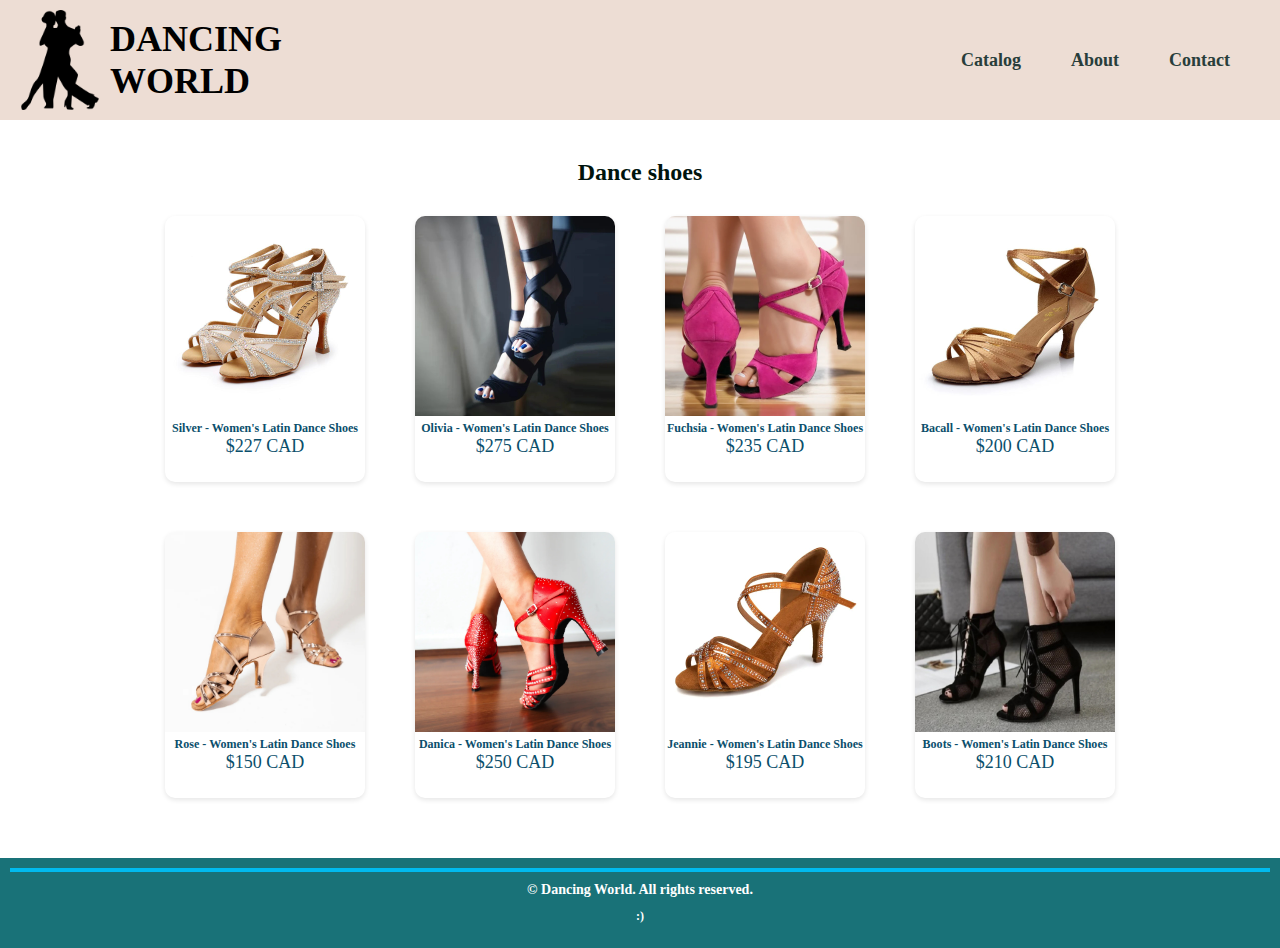
<file: index.html>
<!DOCTYPE html>
<html lang="en">

<head>
    <meta charset="UTF-8">
    <meta name="viewport" content="width=device-width, initial-scale=1.0">
    <title>Product Portfolio with Grid</title>
    <link rel="stylesheet" href="styles/styles.css">
</head>

<body>
    <header>
        <div class="logo">
            <img src="images/couple-dancing.png" alt="Couple Dancing Logo">
            <h1>DANCING WORLD</h1>
        </div>
        <div>
            <a href="#dropdown_menu">
                <img class="hamburger" src="images/hamburger-icon.png" alt="Hamburger Icon">
            </a>
        </div>
        <nav>
            <ul class="navLinks">
                <li><a href="index.html">Catalog</a></li>
                <li><a href="about.html">About</a></li>
                <li><a href="contact.html">Contact</a></li>
            </ul>
        </nav>

        <div id="dropdown_menu" class="dropdown_menu">
            <li><a href="index.html">Catalog</a></li>
            <li><a href="about.html">About</a></li>
            <li><a href="contact.html">Contact</a></li>
        </div>
    </header>
    <main>
        <div class="productContainer">

            <!--------------------------------------------------->
            <div class="productItems">
                <div>
                    <h2>Dance shoes</h2>
                </div>
                <section id="projects" class="projects grid-container">
                    <!--Shoes#1-->
                    <div class="projectCard">
                        <a href="productItem01.html">
                            <img src="images/shoes01.jpeg" alt="Silver Dance shoes photo">
                            <h6>Silver - Women's Latin Dance Shoes</h6>
                            <h7>$227 CAD</h7>
                        </a>
                    </div>
                    <!--Shoes#2-->
                    <div class="projectCard">
                        <a href="productItem02.html">
                            <img src="images/shoes02.jpeg" alt="Black Dance shoes photo">
                            <h6>Olivia - Women's Latin Dance Shoes</h6>
                            <h7>$275 CAD</h7>
                        </a>
                    </div>
                    <!--Shoes#3-->
                    <div class="projectCard">
                        <a href="productItem03.html">
                            <img src="images/shoes03.jpeg" alt="Magenta Dance shoes photo">
                            <h6>Fuchsia - Women's Latin Dance Shoes</h6>
                            <h7>$235 CAD</h7>
                        </a>
                    </div>
                    <!--Shoes#4-->
                    <div class="projectCard">
                        <a href="productItem04.html">
                            <img src="images/shoes04.jpeg" alt="Nude Dance shoes photo">
                            <h6>Bacall - Women's Latin Dance Shoes</h6>
                            <h7>$200 CAD</h7>
                        </a>
                    </div>
                    <!--Shoes#5-->
                    <div class="projectCard">
                        <a href="productItem05.html">
                            <img src="images/shoes05.jpeg" alt="Gold Dance shoes photo">
                            <h6>Rose - Women's Latin Dance Shoes</h6>
                            <h7>$150 CAD</h7>
                        </a>
                    </div>
                    <!--Shoes#6-->
                    <div class="projectCard">
                        <a href="productItem06.html">
                            <img src="images/shoes06.jpeg" alt="Red Dance shoes photo">
                            <h6>Danica - Women's Latin Dance Shoes</h6>
                            <h7>$250 CAD</h7>
                        </a>
                    </div>
                    <!--Shoes#7-->
                    <div class="projectCard">
                        <a href="productItem07.html">
                            <img src="images/shoes07.jpeg" alt="Bronze Dance shoes photo">
                            <h6>Jeannie - Women's Latin Dance Shoes</h6>
                            <h7>$195 CAD</h7>
                        </a>
                    </div>
                    <!--Shoes#8-->
                    <div class="projectCard">
                        <a href="productItem08.html">
                            <img src="images/shoes08.jpeg" alt="Black Dance shoes photo">
                            <h6>Boots - Women's Latin Dance Shoes</h6>
                            <h7>$210 CAD</h7>
                        </a>
                    </div>
                </section>
            </div>
            <!--------------------------------------------------->


        </div>
    </main>
    <footer>
        <p>&copy; Dancing World. All rights reserved.</p>
    </footer>


</body>

</html>
</file>
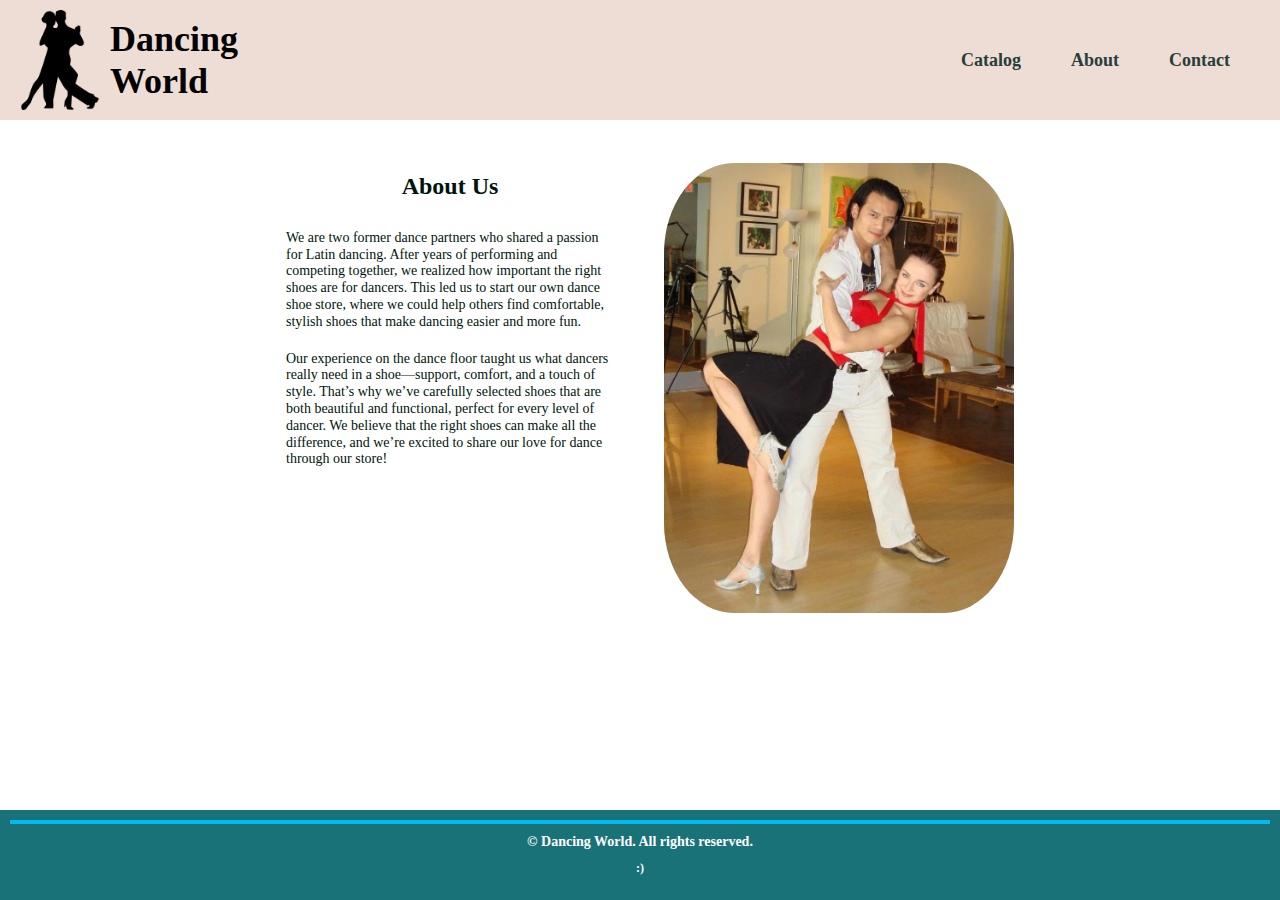
<file: about.html>
<!DOCTYPE html>
<html lang="en">

<head>
    <meta charset="UTF-8">
    <meta name="viewport" content="width=device-width, initial-scale=1.0">
    <title>About Us</title>
    <link rel="stylesheet" href="styles/styles.css">
</head>

<body>
   <header>
        <div class="logo">
            <img src="images/couple-dancing.png" alt="Couple Dancing Logo">
            <h1>Dancing World</h1>
        </div>
        <div>
            <a href="#dropdown_menu">
                <img class="hamburger" src="images/hamburger-icon.png" alt="Hamburger Icon">
            </a>
        </div>
        <nav>

            <ul class="navLinks">
                <li><a href="index.html">Catalog</a></li>
                <li><a href="about.html">About</a></li>
                <li><a href="contact.html">Contact</a></li>
            </ul>
        </nav>

        <div id="dropdown_menu" class="dropdown_menu">
            <li><a href="index.html">Catalog</a></li>
            <li><a href="about.html">About</a></li>
            <li><a href="contact.html">Contact</a></li>
        </div>
    </header>
    <main>
        <div class="mainContainer">
            <div class="mainText">
                <section id="aboutMe" class="aboutMe">
                    <h2>About Us</h2>
                    <p>We are two former dance partners who shared a passion for Latin dancing. After years of performing and competing together, we realized how important the right shoes are for dancers. This led us to start our own dance shoe store, where we could help others find comfortable, stylish shoes that make dancing easier and more fun.
                    </p>
                    <p>
                        Our experience on the dance floor taught us what dancers really need in a shoe—support, comfort, and a touch of style. That’s why we’ve carefully selected shoes that are both beautiful and functional, perfect for every level of dancer. We believe that the right shoes can make all the difference, and we’re excited to share our love for dance through our store!
                    </p>
                </section>

            </div>
            <div>
                <img class="aboutPhoto" src="images/about.jpg" alt="My photo">
            </div>
        </div>
    </main>
    <div>
        <footer>
            <p>&copy; Dancing World. All rights reserved.</p>
        </footer>
    </div>
</body>

</html>
</file>
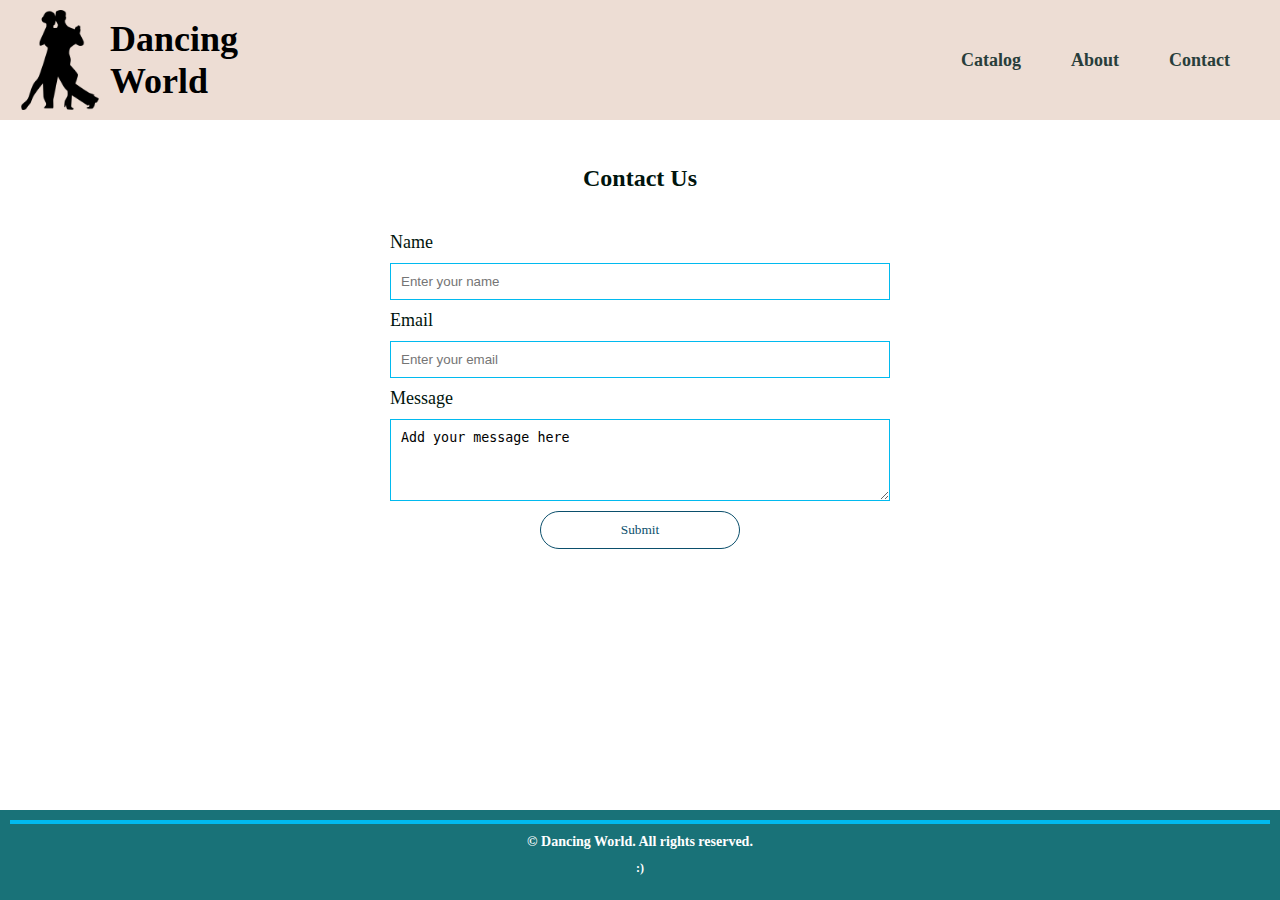
<file: contact copy.html>
<!DOCTYPE html>
<html lang="en">
<head>
    <meta charset="UTF-8">
    <meta name="viewport" content="width=device-width, initial-scale=1.0">
    <title>Contact</title>
    <link rel="stylesheet" href="styles/styles.css">
</head>
<body>
    <header>
        <div class="logo">
            <img src="images/couple-dancing.png" alt="Couple Dancing Logo">
            <h1>Dancing World</h1>
        </div>
        <div>
            <a href="#dropdown_menu">
                <img class="hamburger" src="images/hamburger-icon.png" alt="Hamburger Icon">
            </a>
        </div>
        <nav>

            <ul class="navLinks">
                <li><a href="index.html">Catalog</a></li>
                <li><a href="about.html">About</a></li>
                <li><a href="contact.html">Contact</a></li>
            </ul>
        </nav>

        <div id="dropdown_menu" class="dropdown_menu">
            <li><a href="index.html">Catalog</a></li>
            <li><a href="about.html">About</a></li>
            <li><a href="contact.html">Contact</a></li>
        </div>
    </header>
    <main>
        <div class="mainContainer3">
            <section id="contact" class="contact">
                <h2>Contact Us</h2>
                <form action="https://api.web3forms.com/submit" method="POST" class="contactForm">

                    <input type="hidden" name="access_key" value="73f61625-7d2a-4573-be4c-a2965a89aff3">
                    <label for="name">Name</label>
                    <input type="text" name="name" placeholder="Enter your name" required>
                    <label for="email">Email</label>
                    <input type="text" name="email" id="email" placeholder="Enter your email" required>
                    <label for="message">Message</label>
                    <textarea name="message" id="message" cols="30" rows="4" required>Add your message here</textarea>
                    <button type="submit" class="button">Submit</button>
                </form>
            </section>
        </div>
    </main>
    <footer>
        <p>&copy; Dancing World. All rights reserved.</p>    
    </footer>
</body>
</html>
</file>
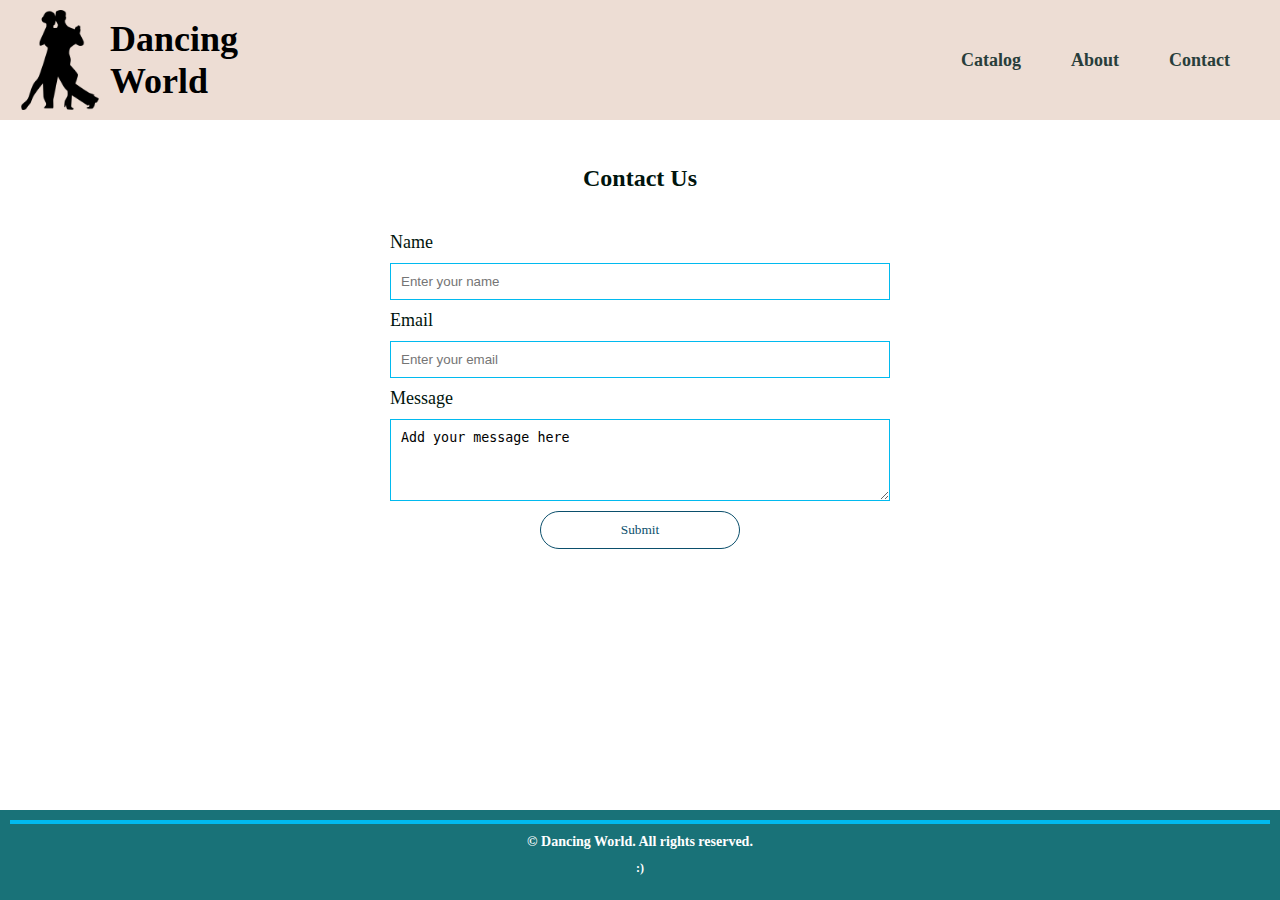
<file: contact.html>
<!DOCTYPE html>
<html lang="en">
<head>
    <meta charset="UTF-8">
    <meta name="viewport" content="width=device-width, initial-scale=1.0">
    <title>Contact</title>
    <link rel="stylesheet" href="styles/styles.css">
</head>
<body>
    <header>
        <div class="logo">
            <img src="images/couple-dancing.png" alt="Couple Dancing Logo">
            <h1>Dancing World</h1>
        </div>
        <div>
            <a href="#dropdown_menu">
                <img class="hamburger" src="images/hamburger-icon.png" alt="Hamburger Icon">
            </a>
        </div>
        <nav>

            <ul class="navLinks">
                <li><a href="index.html">Catalog</a></li>
                <li><a href="about.html">About</a></li>
                <li><a href="contact.html">Contact</a></li>
            </ul>
        </nav>

        <div id="dropdown_menu" class="dropdown_menu">
            <li><a href="index.html">Catalog</a></li>
            <li><a href="about.html">About</a></li>
            <li><a href="contact.html">Contact</a></li>
        </div>
    </header>
    <main>
        <div class="mainContainer3">
            <section id="contact" class="contact">
                <h2>Contact Us</h2>
                <form action="name">
                    <label for="name">Name</label>
                    <input type="text" name="name" placeholder="Enter your name">
                    <label for="email">Email</label>
                    <input type="text" name="email" id="email" placeholder="Enter your email">
                    <label for="message">Message</label>
                    <textarea name="message" id="message" cols="30" rows="4">Add your message here</textarea>
                    <button type="submit" class="button">Submit</button>
                </form>
            </section>
        </div>
    </main>
    <footer>
        <p>&copy; Dancing World. All rights reserved.</p>    
    </footer>
</body>
</html>
</file>
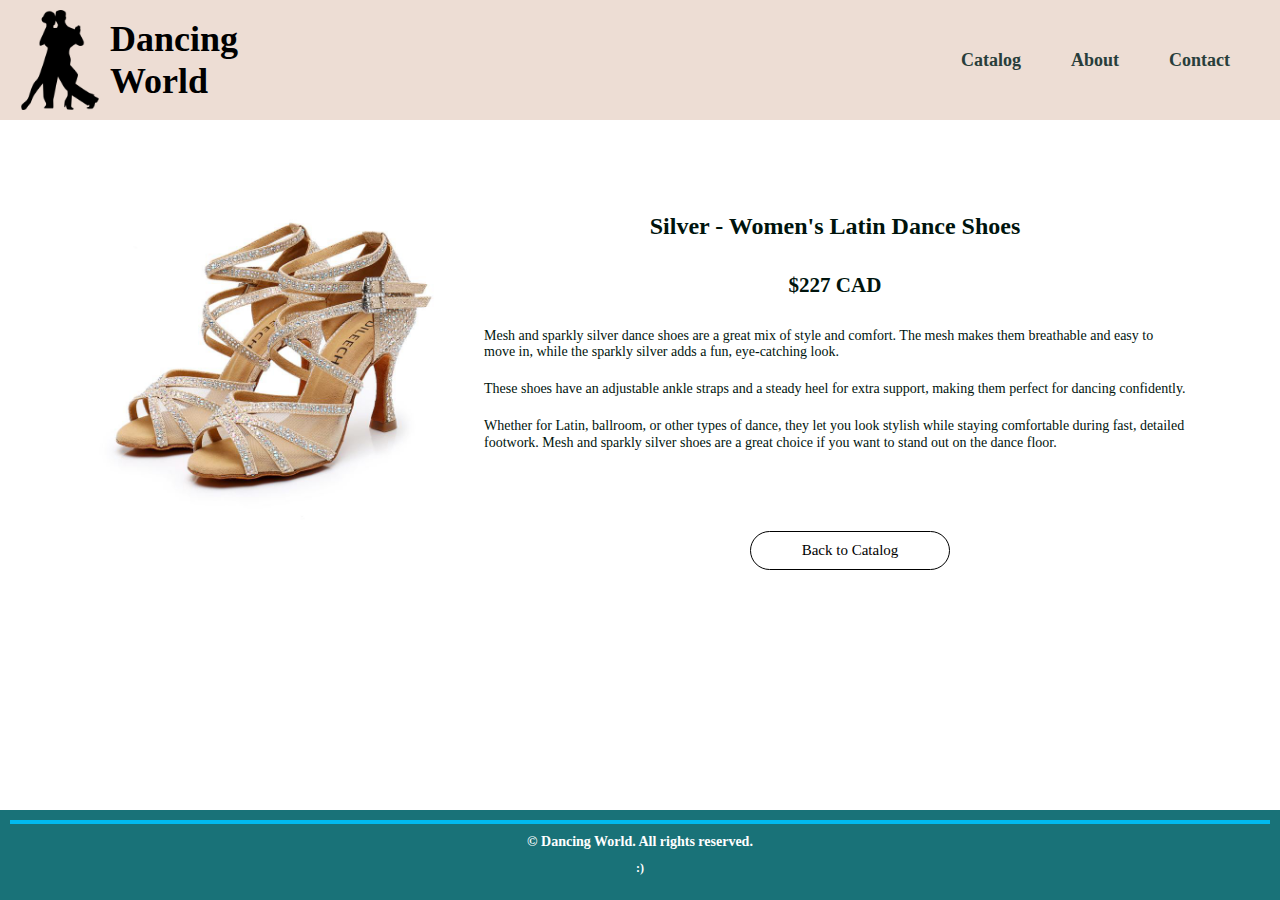
<file: productItem01.html>
<!DOCTYPE html>
<html lang="en">

<head>
    <meta charset="UTF-8">
    <meta name="viewport" content="width=device-width, initial-scale=1.0">
    <title>Product Item 01</title>
    <link rel="stylesheet" href="styles/styles.css">
</head>

<body>
    <header>
        <div class="logo">
            <img src="images/couple-dancing.png" alt="Couple Dancing Logo">
            <h1>Dancing World</h1>
        </div>
        <div>
            <a href="#dropdown_menu">
                <img class="hamburger" src="images/hamburger-icon.png" alt="Hamburger Icon">
            </a>
        </div>
        <nav>

            <ul class="navLinks">
                <li><a href="index.html">Catalog</a></li>
                <li><a href="about.html">About</a></li>
                <li><a href="contact.html">Contact</a></li>
            </ul>
        </nav>

        <div id="dropdown_menu" class="dropdown_menu">
            <li><a href="index.html">Catalog</a></li>
            <li><a href="about.html">About</a></li>
            <li><a href="contact.html">Contact</a></li>
        </div>
    </header>
    <main>
        <div class="productItemContainer">
            <div class="itemContainer">
                <div class="itemText">
                    <section class="itemEntry">
                        <div><img class="itemPhoto" src="images/shoes01.jpeg" alt="Blog photo">
                        </div>
                        <div class="itemDescription">
                            <h2>Silver - Women's Latin Dance Shoes</h2>
                            <h3>$227 CAD</h3>

                            <p>Mesh and sparkly silver dance shoes are a great mix of style and comfort. The mesh makes
                                them breathable and easy to move in, while the sparkly silver adds a fun, eye-catching
                                look. </p>
                            <p>These shoes have an adjustable ankle straps and a steady heel for extra support, making
                                them perfect for dancing confidently. </p>
                            <p>Whether for Latin, ballroom, or other types of dance, they let you look stylish while
                                staying comfortable during fast, detailed footwork. Mesh and sparkly silver shoes are a
                                great choice if you want to stand out on the dance floor.</p>
                        </div>
                    </section>
                    <a class="goBack" href="index.html">Back to Catalog</a>
                </div>
            </div>



        </div>
    </main>
    <footer>
        <p>&copy; Dancing World. All rights reserved.</p>
    </footer>
</body>

</html>
</file>
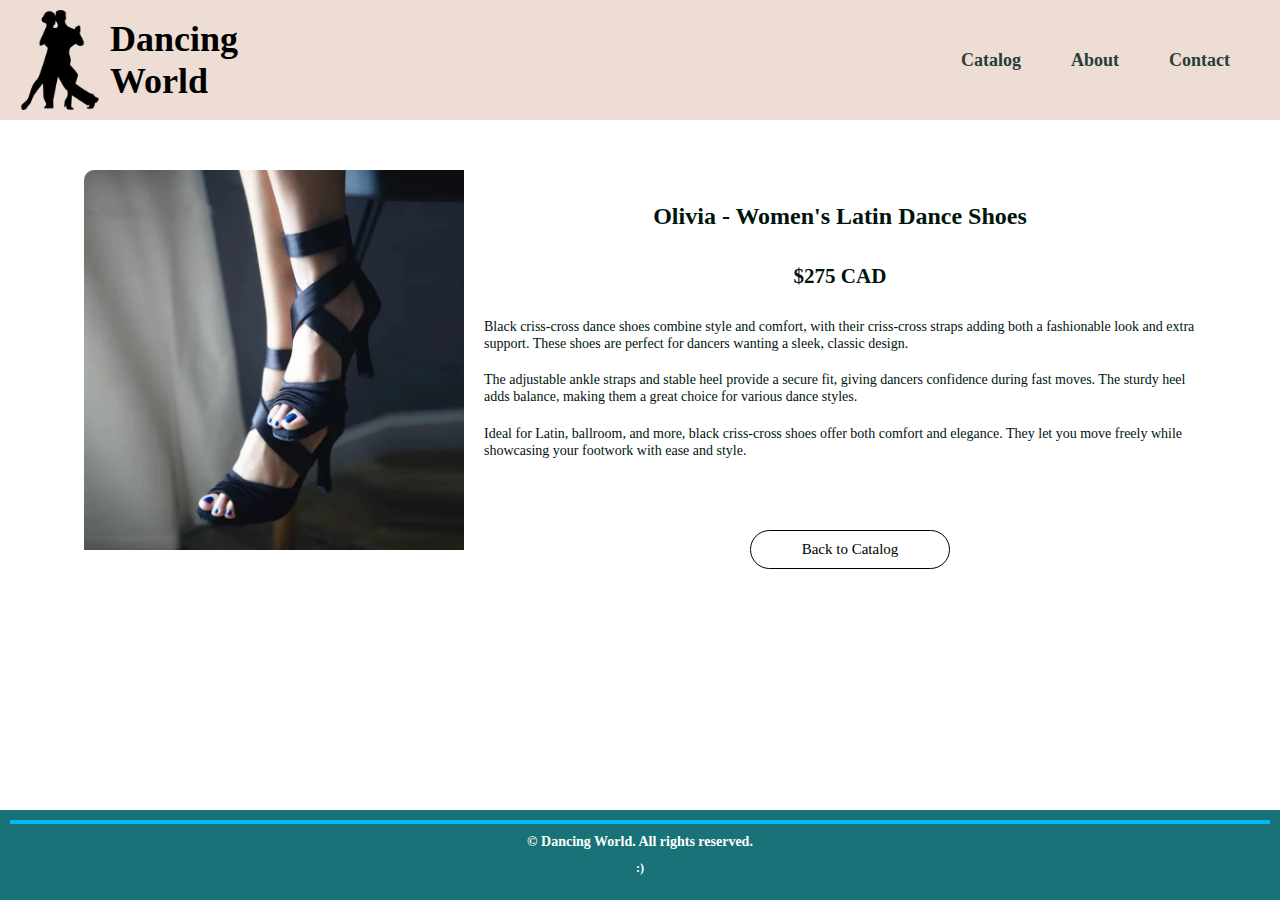
<file: productItem02.html>
<!DOCTYPE html>
<html lang="en">

<head>
    <meta charset="UTF-8">
    <meta name="viewport" content="width=device-width, initial-scale=1.0">
    <title>Product Item 02</title>
    <link rel="stylesheet" href="styles/styles.css">
</head>

<body>
    <header>
        <div class="logo">
            <img src="images/couple-dancing.png" alt="Couple Dancing Logo">
            <h1>Dancing World</h1>
        </div>
        <div>
            <a href="#dropdown_menu">
                <img class="hamburger" src="images/hamburger-icon.png" alt="Hamburger Icon">
            </a>
        </div>
        <nav>

            <ul class="navLinks">
                <li><a href="index.html">Catalog</a></li>
                <li><a href="about.html">About</a></li>
                <li><a href="contact.html">Contact</a></li>
            </ul>
        </nav>

        <div id="dropdown_menu" class="dropdown_menu">
            <li><a href="index.html">Catalog</a></li>
            <li><a href="about.html">About</a></li>
            <li><a href="contact.html">Contact</a></li>
        </div>
    </header>
    <main>
        <!--<div class="blogPageContainer">-->
        <div class="productItemContainer">
            <!--<div class="blogContainer">-->
            <div class="itemContainer">
                <div class="itemText">
                    <section id="itemEntry01" class="itemEntry">
                        <div><img class="itemPhoto" src="images/shoes02.jpeg" alt="Blog photo">
                        </div>
                        <div>
        
                        <h2>Olivia - Women's Latin Dance Shoes</h2>
                        <h3>$275 CAD</h3>

                        <p>Black criss-cross dance shoes combine style and comfort, with their criss-cross straps adding both a fashionable look and extra support. These shoes are perfect for dancers wanting a sleek, classic design.</p>
                        <p>The adjustable ankle straps and stable heel provide a secure fit, giving dancers confidence during fast moves. The sturdy heel adds balance, making them a great choice for various dance styles. </p>
                        <p>Ideal for Latin, ballroom, and more, black criss-cross shoes offer both comfort and elegance. They let you move freely while showcasing your footwork with ease and style.</p>
                    </div>
                    </section>
                    <a class="goBack" href="index.html">Back to Catalog</a>
                </div>
            </div>



        </div>
    </main>
    <footer>
        <p>&copy; Dancing World. All rights reserved.</p>
    </footer>
</body>

</html>
</file>
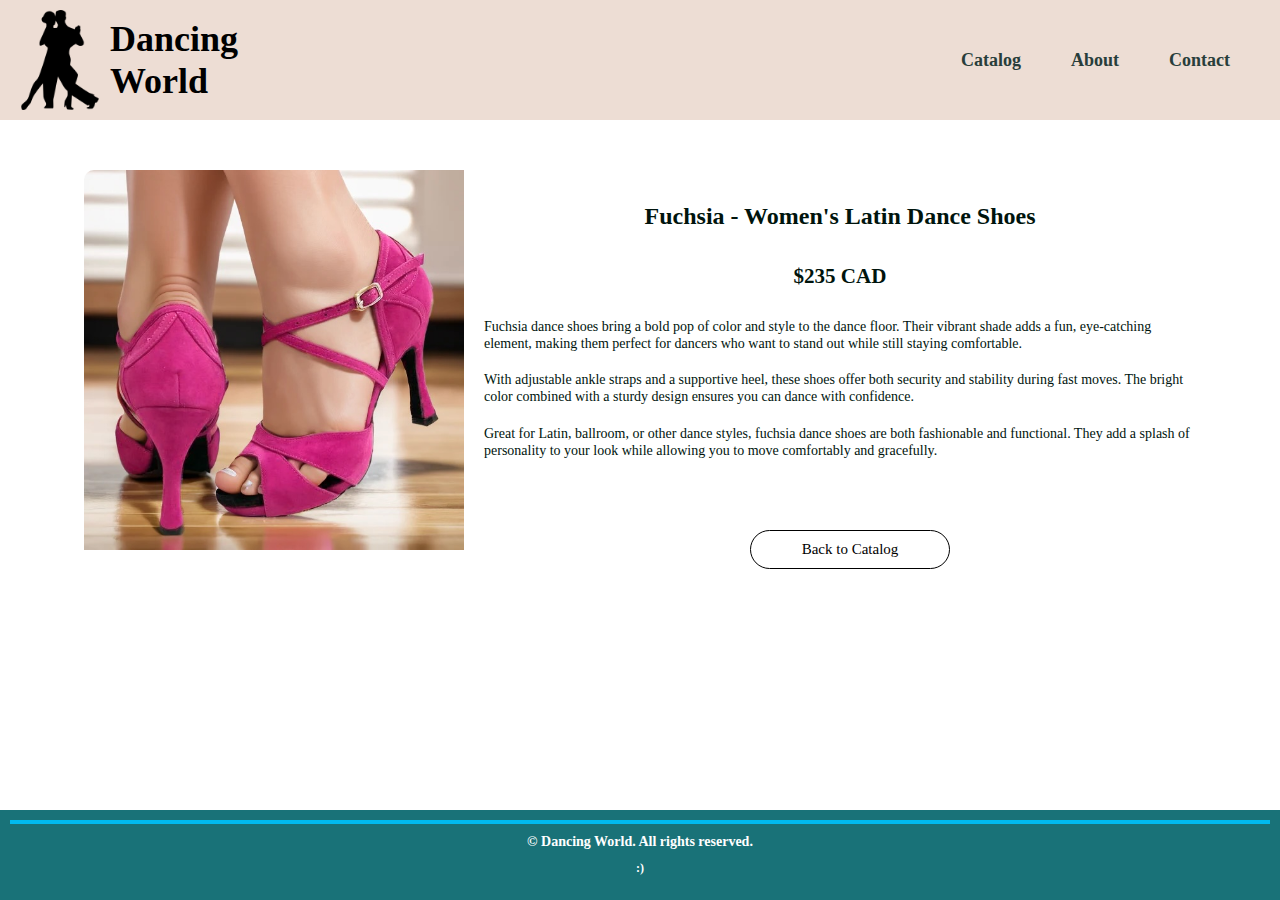
<file: productItem03.html>
<!DOCTYPE html>
<html lang="en">

<head>
    <meta charset="UTF-8">
    <meta name="viewport" content="width=device-width, initial-scale=1.0">
    <title>Product Item 03</title>
    <link rel="stylesheet" href="styles/styles.css">
</head>

<body>
    <header>
        <div class="logo">
            <img src="images/couple-dancing.png" alt="Couple Dancing Logo">
            <h1>Dancing World</h1>
        </div>
        <div>
            <a href="#dropdown_menu">
                <img class="hamburger" src="images/hamburger-icon.png" alt="Hamburger Icon">
            </a>
        </div>
        <nav>

            <ul class="navLinks">
                <li><a href="index.html">Catalog</a></li>
                <li><a href="about.html">About</a></li>
                <li><a href="contact.html">Contact</a></li>
            </ul>
        </nav>

        <div id="dropdown_menu" class="dropdown_menu">
            <li><a href="index.html">Catalog</a></li>
            <li><a href="about.html">About</a></li>
            <li><a href="contact.html">Contact</a></li>
        </div>
    </header>
    <main>
        <div class="productItemContainer">
            <div class="itemContainer">
                <div class="itemText">
                    <section id="itemEntry01" class="itemEntry">
                        <div><img class="itemPhoto" src="images/shoes03.jpeg" alt="Blog photo">
                        </div>
                        <div>
        
                        <h2>Fuchsia - Women's Latin Dance Shoes</h2>
                        <h3>$235 CAD</h3>

                        <p>Fuchsia dance shoes bring a bold pop of color and style to the dance floor. Their vibrant shade adds a fun, eye-catching element, making them perfect for dancers who want to stand out while still staying comfortable.</p>
                        <p>With adjustable ankle straps and a supportive heel, these shoes offer both security and stability during fast moves. The bright color combined with a sturdy design ensures you can dance with confidence.</p>
                        <p>Great for Latin, ballroom, or other dance styles, fuchsia dance shoes are both fashionable and functional. They add a splash of personality to your look while allowing you to move comfortably and gracefully.</p>
                    </div>
                    </section>
                    <a class="goBack" href="index.html">Back to Catalog</a>
                </div>
            </div>



        </div>
    </main>
    <footer>
        <p>&copy; Dancing World. All rights reserved.</p>
    </footer>
</body>

</html>
</file>
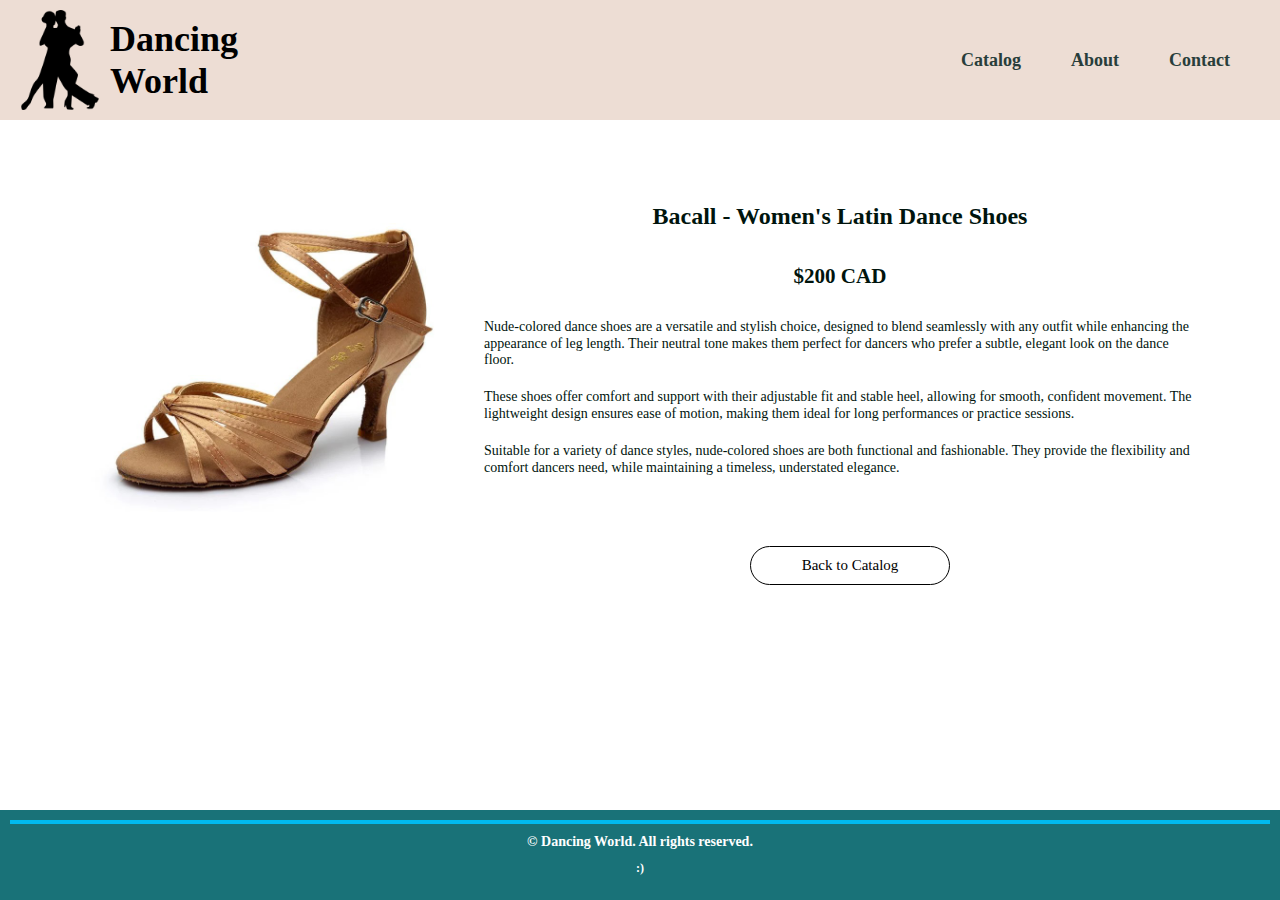
<file: productItem04.html>
<!DOCTYPE html>
<html lang="en">

<head>
    <meta charset="UTF-8">
    <meta name="viewport" content="width=device-width, initial-scale=1.0">
    <title>Product Item 03</title>
    <link rel="stylesheet" href="styles/styles.css">
</head>

<body>
    <header>
        <div class="logo">
            <img src="images/couple-dancing.png" alt="Couple Dancing Logo">
            <h1>Dancing World</h1>
        </div>
        <div>
            <a href="#dropdown_menu">
                <img class="hamburger" src="images/hamburger-icon.png" alt="Hamburger Icon">
            </a>
        </div>
        <nav>

            <ul class="navLinks">
                <li><a href="index.html">Catalog</a></li>
                <li><a href="about.html">About</a></li>
                <li><a href="contact.html">Contact</a></li>
            </ul>
        </nav>

        <div id="dropdown_menu" class="dropdown_menu">
            <li><a href="index.html">Catalog</a></li>
            <li><a href="about.html">About</a></li>
            <li><a href="contact.html">Contact</a></li>
        </div>
    </header>
    <main>
        <div class="productItemContainer">
            <div class="itemContainer">
                <div class="itemText">
                    <section id="itemEntry01" class="itemEntry">
                        <div><img class="itemPhoto" src="images/shoes04.jpeg" alt="Blog photo">
                        </div>
                        <div>
        
                        <h2>Bacall - Women's Latin Dance Shoes</h2>
                        <h3>$200 CAD</h3>

                        <p>Nude-colored dance shoes are a versatile and stylish choice, designed to blend seamlessly with any outfit while enhancing the appearance of leg length. Their neutral tone makes them perfect for dancers who prefer a subtle, elegant look on the dance floor.</p>

                        <p>These shoes offer comfort and support with their adjustable fit and stable heel, allowing for smooth, confident movement. The lightweight design ensures ease of motion, making them ideal for long performances or practice sessions.</p>

                        <p>Suitable for a variety of dance styles, nude-colored shoes are both functional and fashionable. They provide the flexibility and comfort dancers need, while maintaining a timeless, understated elegance.</p>
                    </div>
                    </section>
                    <a class="goBack" href="index.html">Back to Catalog</a>
                </div>
            </div>



        </div>
    </main>
    <footer>
        <p>&copy; Dancing World. All rights reserved.</p>
    </footer>
</body>

</html>
</file>
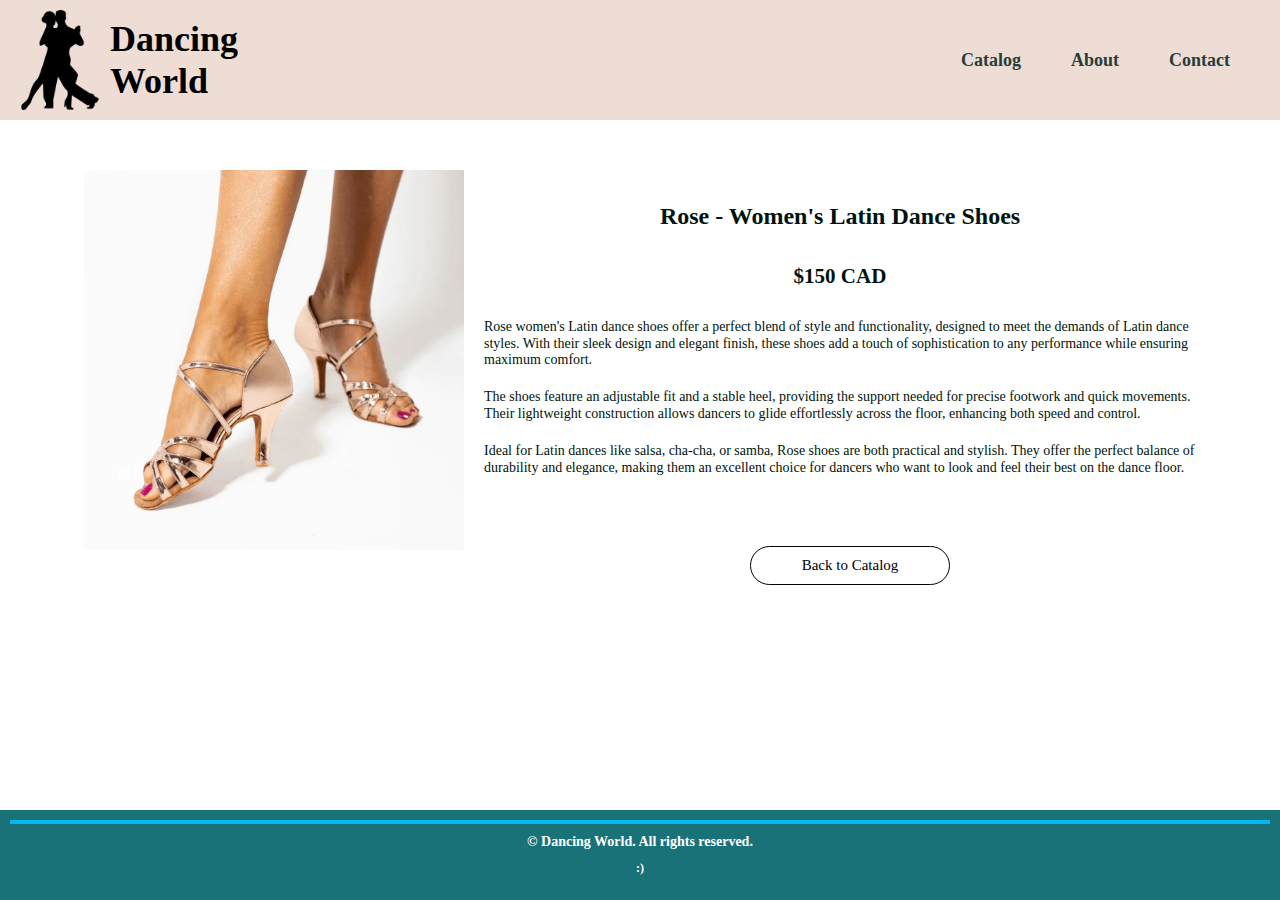
<file: productItem05.html>
<!DOCTYPE html>
<html lang="en">

<head>
    <meta charset="UTF-8">
    <meta name="viewport" content="width=device-width, initial-scale=1.0">
    <title>Product Item 03</title>
    <link rel="stylesheet" href="styles/styles.css">
</head>

<body>
    <header>
        <div class="logo">
            <img src="images/couple-dancing.png" alt="Couple Dancing Logo">
            <h1>Dancing World</h1>
        </div>
        <div>
            <a href="#dropdown_menu">
                <img class="hamburger" src="images/hamburger-icon.png" alt="Hamburger Icon">
            </a>
        </div>
        <nav>

            <ul class="navLinks">
                <li><a href="index.html">Catalog</a></li>
                <li><a href="about.html">About</a></li>
                <li><a href="contact.html">Contact</a></li>
            </ul>
        </nav>

        <div id="dropdown_menu" class="dropdown_menu">
            <li><a href="index.html">Catalog</a></li>
            <li><a href="about.html">About</a></li>
            <li><a href="contact.html">Contact</a></li>
        </div>
    </header>
    <main>
        <div class="productItemContainer">
            <div class="itemContainer">
                <div class="itemText">
                    <section id="itemEntry01" class="itemEntry">
                        <div><img class="itemPhoto" src="images/shoes05.jpeg" alt="Blog photo">
                        </div>
                        <div>
        
                        <h2>Rose - Women's Latin Dance Shoes</h2>
                        <h3>$150 CAD</h3>

                        <p>Rose women's Latin dance shoes offer a perfect blend of style and functionality, designed to meet the demands of Latin dance styles. With their sleek design and elegant finish, these shoes add a touch of sophistication to any performance while ensuring maximum comfort.</p>

                        <p>The shoes feature an adjustable fit and a stable heel, providing the support needed for precise footwork and quick movements. Their lightweight construction allows dancers to glide effortlessly across the floor, enhancing both speed and control.</p>

                        <p>Ideal for Latin dances like salsa, cha-cha, or samba, Rose shoes are both practical and stylish. They offer the perfect balance of durability and elegance, making them an excellent choice for dancers who want to look and feel their best on the dance floor.</p>
                    </div>
                    </section>
                    <a class="goBack" href="index.html">Back to Catalog</a>
                </div>
            </div>



        </div>
    </main>
    <footer>
        <p>&copy; Dancing World. All rights reserved.</p>
    </footer>
</body>

</html>
</file>
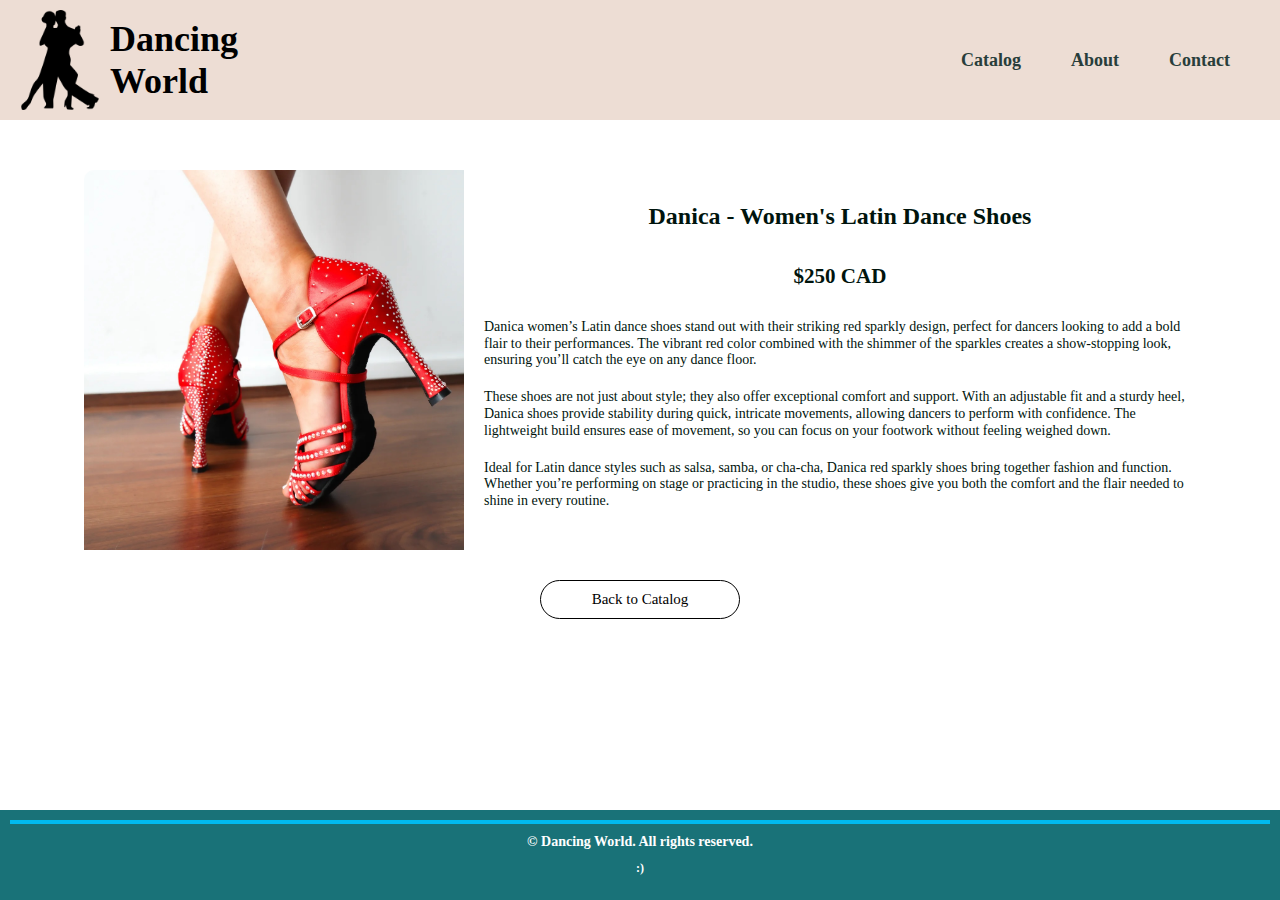
<file: productItem06.html>
<!DOCTYPE html>
<html lang="en">

<head>
    <meta charset="UTF-8">
    <meta name="viewport" content="width=device-width, initial-scale=1.0">
    <title>Product Item 03</title>
    <link rel="stylesheet" href="styles/styles.css">
</head>

<body>
    <header>
        <div class="logo">
            <img src="images/couple-dancing.png" alt="Couple Dancing Logo">
            <h1>Dancing World</h1>
        </div>
        <div>
            <a href="#dropdown_menu">
                <img class="hamburger" src="images/hamburger-icon.png" alt="Hamburger Icon">
            </a>
        </div>
        <nav>

            <ul class="navLinks">
                <li><a href="index.html">Catalog</a></li>
                <li><a href="about.html">About</a></li>
                <li><a href="contact.html">Contact</a></li>
            </ul>
        </nav>

        <div id="dropdown_menu" class="dropdown_menu">
            <li><a href="index.html">Catalog</a></li>
            <li><a href="about.html">About</a></li>
            <li><a href="contact.html">Contact</a></li>
        </div>
    </header>
    <main>
        <div class="productItemContainer">
            <div class="itemContainer">
                <div class="itemText">
                    <section id="itemEntry01" class="itemEntry">
                        <div><img class="itemPhoto" src="images/shoes06.jpeg" alt="Blog photo">
                        </div>
                        <div>
        
                        <h2>Danica - Women's Latin Dance Shoes</h2>
                        <h3>$250 CAD</h3>

                        <p>Danica women’s Latin dance shoes stand out with their striking red sparkly design, perfect for dancers looking to add a bold flair to their performances. The vibrant red color combined with the shimmer of the sparkles creates a show-stopping look, ensuring you’ll catch the eye on any dance floor.</p>

                        <p>These shoes are not just about style; they also offer exceptional comfort and support. With an adjustable fit and a sturdy heel, Danica shoes provide stability during quick, intricate movements, allowing dancers to perform with confidence. The lightweight build ensures ease of movement, so you can focus on your footwork without feeling weighed down.</p>

                        <p>Ideal for Latin dance styles such as salsa, samba, or cha-cha, Danica red sparkly shoes bring together fashion and function. Whether you’re performing on stage or practicing in the studio, these shoes give you both the comfort and the flair needed to shine in every routine.</p>
                    </div>
                    </section>
                    <a class="goBack" href="index.html">Back to Catalog</a>
                </div>
            </div>



        </div>
    </main>
    <footer>
        <p>&copy; Dancing World. All rights reserved.</p>
    </footer>
</body>

</html>
</file>
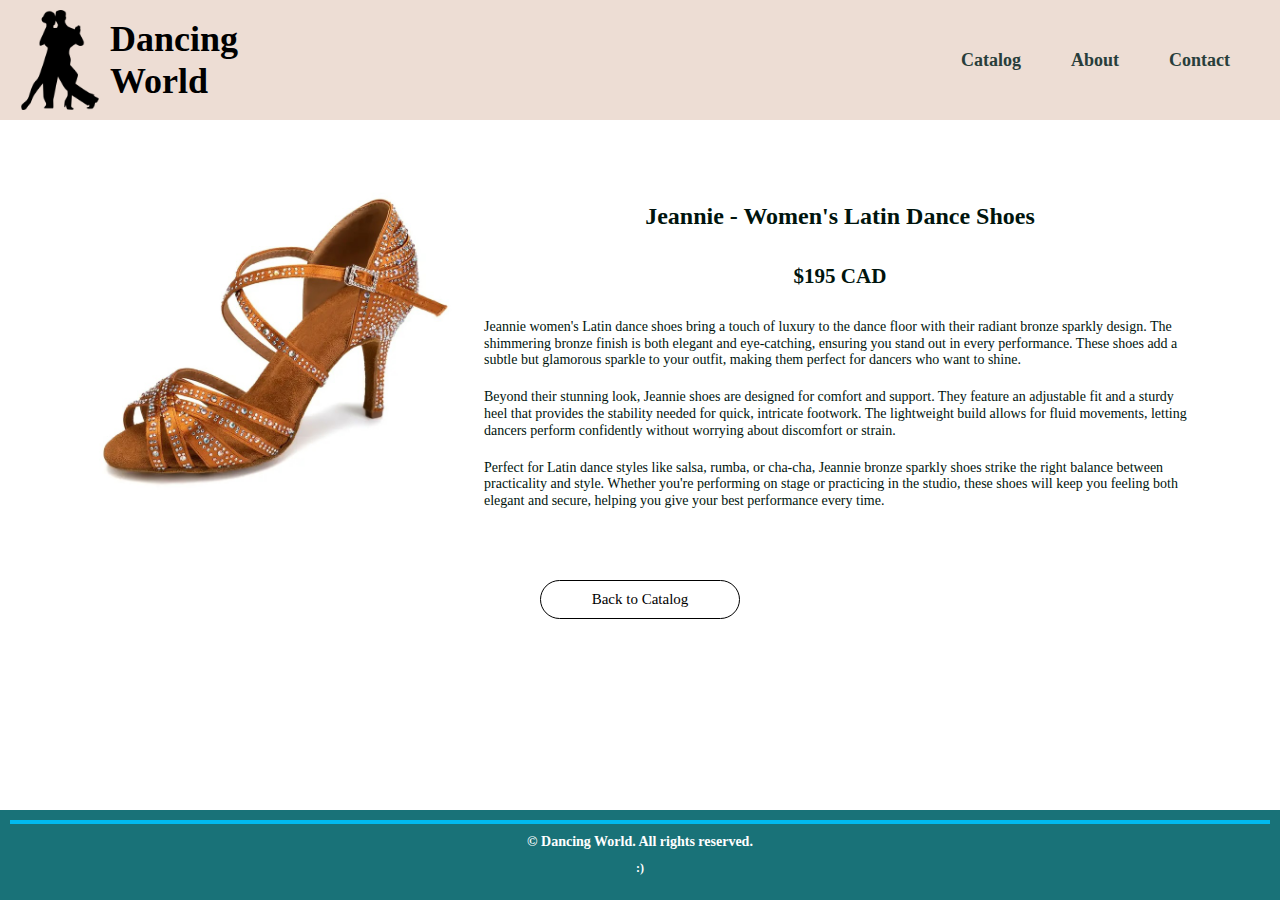
<file: productItem07.html>
<!DOCTYPE html>
<html lang="en">

<head>
    <meta charset="UTF-8">
    <meta name="viewport" content="width=device-width, initial-scale=1.0">
    <title>Product Item 03</title>
    <link rel="stylesheet" href="styles/styles.css">
</head>

<body>
    <header>
        <div class="logo">
            <img src="images/couple-dancing.png" alt="Couple Dancing Logo">
            <h1>Dancing World</h1>
        </div>
        <div>
            <a href="#dropdown_menu">
                <img class="hamburger" src="images/hamburger-icon.png" alt="Hamburger Icon">
            </a>
        </div>
        <nav>

            <ul class="navLinks">
                <li><a href="index.html">Catalog</a></li>
                <li><a href="about.html">About</a></li>
                <li><a href="contact.html">Contact</a></li>
            </ul>
        </nav>

        <div id="dropdown_menu" class="dropdown_menu">
            <li><a href="index.html">Catalog</a></li>
            <li><a href="about.html">About</a></li>
            <li><a href="contact.html">Contact</a></li>
        </div>
    </header>
    <main>
        <div class="productItemContainer">
            <div class="itemContainer">
                <div class="itemText">
                    <section id="itemEntry01" class="itemEntry">
                        <div><img class="itemPhoto" src="images/shoes07.jpeg" alt="Blog photo">
                        </div>
                        <div>
        
                        <h2>Jeannie - Women's Latin Dance Shoes</h2>
                        <h3>$195 CAD</h3>

                        <p>Jeannie women's Latin dance shoes bring a touch of luxury to the dance floor with their radiant bronze sparkly design. The shimmering bronze finish is both elegant and eye-catching, ensuring you stand out in every performance. These shoes add a subtle but glamorous sparkle to your outfit, making them perfect for dancers who want to shine.</p>

                        <p>Beyond their stunning look, Jeannie shoes are designed for comfort and support. They feature an adjustable fit and a sturdy heel that provides the stability needed for quick, intricate footwork. The lightweight build allows for fluid movements, letting dancers perform confidently without worrying about discomfort or strain.</p>

                        <p>Perfect for Latin dance styles like salsa, rumba, or cha-cha, Jeannie bronze sparkly shoes strike the right balance between practicality and style. Whether you're performing on stage or practicing in the studio, these shoes will keep you feeling both elegant and secure, helping you give your best performance every time.</p>
                    </div>
                    </section>
                    <a class="goBack" href="index.html">Back to Catalog</a>
                </div>
            </div>



        </div>
    </main>
    <footer>
        <p>&copy; Dancing World. All rights reserved.</p>
    </footer>
</body>

</html>
</file>
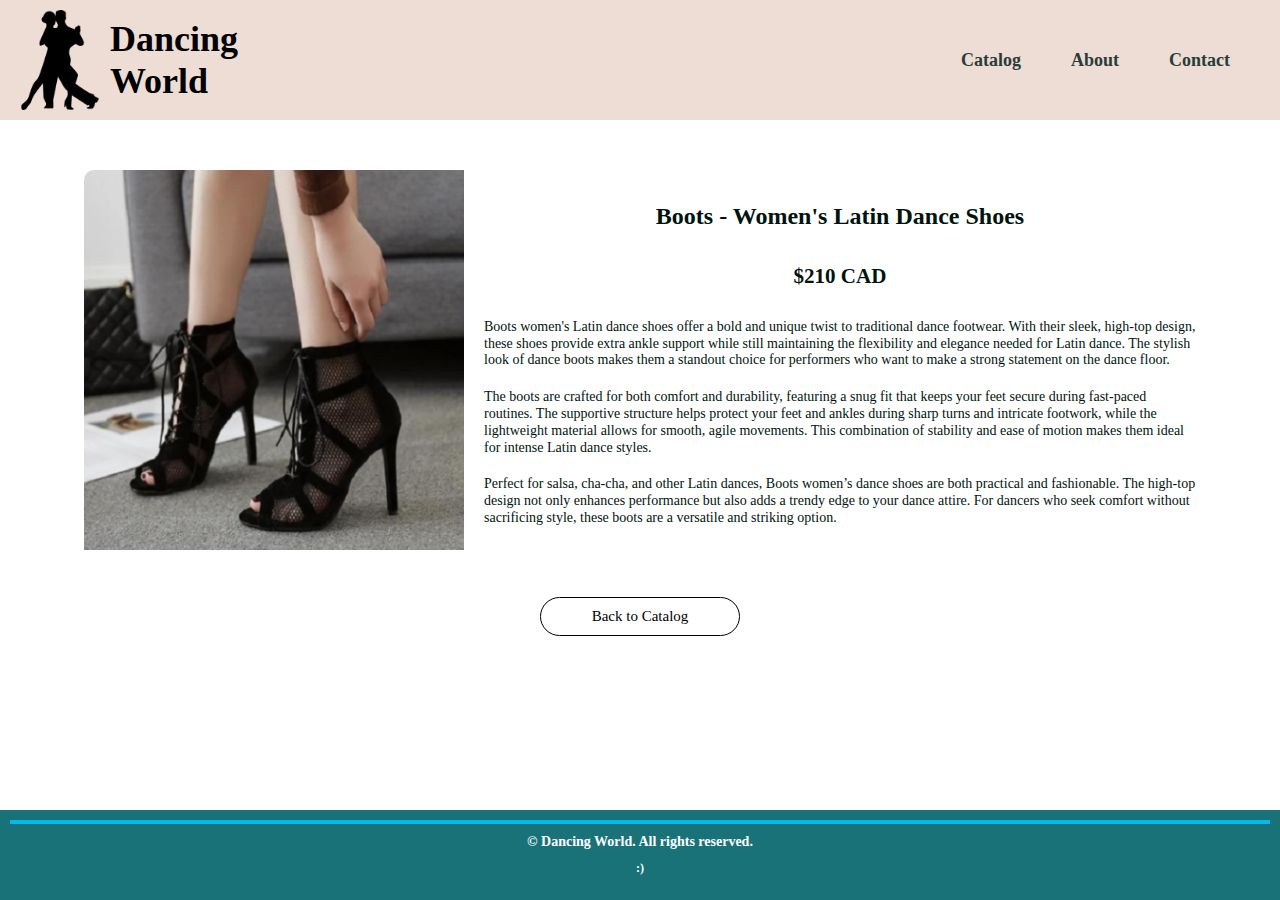
<file: productItem08.html>
<!DOCTYPE html>
<html lang="en">

<head>
    <meta charset="UTF-8">
    <meta name="viewport" content="width=device-width, initial-scale=1.0">
    <title>Product Item 03</title>
    <link rel="stylesheet" href="styles/styles.css">
</head>

<body>
    <header>
        <div class="logo">
            <img src="images/couple-dancing.png" alt="Couple Dancing Logo">
            <h1>Dancing World</h1>
        </div>
        <div>
            <a href="#dropdown_menu">
                <img class="hamburger" src="images/hamburger-icon.png" alt="Hamburger Icon">
            </a>
        </div>
        <nav>

            <ul class="navLinks">
                <li><a href="index.html">Catalog</a></li>
                <li><a href="about.html">About</a></li>
                <li><a href="contact.html">Contact</a></li>
            </ul>
        </nav>

        <div id="dropdown_menu" class="dropdown_menu">
            <li><a href="index.html">Catalog</a></li>
            <li><a href="about.html">About</a></li>
            <li><a href="contact.html">Contact</a></li>
        </div>
    </header>
    <main>
        <div class="productItemContainer">
            <div class="itemContainer">
                <div class="itemText">
                    <section id="itemEntry01" class="itemEntry">
                        <div><img class="itemPhoto" src="images/shoes08.jpeg" alt="Blog photo">
                        </div>
                        <div>
        
                        <h2>Boots - Women's Latin Dance Shoes</h2>
                        <h3>$210 CAD</h3>

                        <p>Boots women's Latin dance shoes offer a bold and unique twist to traditional dance footwear. With their sleek, high-top design, these shoes provide extra ankle support while still maintaining the flexibility and elegance needed for Latin dance. The stylish look of dance boots makes them a standout choice for performers who want to make a strong statement on the dance floor.</p>

                        <p>The boots are crafted for both comfort and durability, featuring a snug fit that keeps your feet secure during fast-paced routines. The supportive structure helps protect your feet and ankles during sharp turns and intricate footwork, while the lightweight material allows for smooth, agile movements. This combination of stability and ease of motion makes them ideal for intense Latin dance styles.</p>

                        <p>Perfect for salsa, cha-cha, and other Latin dances, Boots women’s dance shoes are both practical and fashionable. The high-top design not only enhances performance but also adds a trendy edge to your dance attire. For dancers who seek comfort without sacrificing style, these boots are a versatile and striking option.</p>
                    </div>
                    </section>
                    <a class="goBack" href="index.html">Back to Catalog</a>
                </div>
            </div>



        </div>
    </main>
    <footer>
        <p>&copy; Dancing World. All rights reserved.</p>
    </footer>
</body>

</html>
</file>
<file: styles/styles.css>
* {
    margin: 0;
    padding: 0;
    box-sizing: border-box;
}

html,
body {
    height: 100%;
    margin: 0;
}

body {
    min-height: 100vh;
    width: 100vw;
    display: flex;
    flex-direction: column;
}

@font-face {
    font-family: 'Montserrat-Black.ttf';
    src: url('../fonts/Montserrat-Black.ttf');
}

:root {

    /*----
    Colors: https://coolors.co/283d3b-197278-edddd4-c44536-772e25
    color: #197278; - Carribean current
    color: #283D3B - Dark slate gray
    color: #EDDDD4 - Champagne pink
    color: #C44536 - Persian red
    color: #772E25 - Burnt umber
    ----*/
    /* Color scheme */
    --primary-color: #01BAEF;
    --secondary-color: #0B4F6C;
    --accent-color: #283D3B;
    --hover-color: #197278;
    --text-color: #00140D;
    --hover-button-color: #C44536;
    --hover-button-text-color: #fff;
    /* --background-color */
    --background-color: #fff;
    /*--header-color: #fff;*/
    --header-color: black;
    --header-background: #EDDDD4;
    --footer-background: #197278;
    --footer-text-color: #fff;
    /* Typography */
    --font-family: Montserrat-Black;
    --font-size-base: 18px;
    --font-size-heading: 24px;
    --font-weight-regular: 500;
    --font-weight-bold: 900;
    --spacing-unit: 10px;
    /* Transition */
    --transition-duration: 0.5s;
    --scale: 1;
    --scale-hover: 1.2;
}

body {
    background-color: var(--background-color);
    font-family: var(--font-family);
    font-size: var(--font-size-base);
    color: var(--text-color);
}

header {
    /*height: 20vh;*/
    width: 100vw;
    display: flex;
    background-color: var(--header-background);
    justify-content: space-between;
    align-items: center;
    padding: var(--spacing-unit);

}

.logo {
    display: flex;
    align-items: center;
    min-width: 300px;
}

.logo img {
    width: 100px;
}

.logo h1 {
    display: inline-block;
    width: 100px;
}

nav ul {
    list-style: none;
    display: flex;
    gap: var(--spacing-unit);
    padding-right: calc(var(--spacing-unit)*2);

}

nav ul li a {
    display: inline-block;
    text-decoration: none;
    font-weight: var(--font-weight-bold);
    color: var(--accent-color);
    transition: color var(--transition-duration) ease, transform var(--transition-duration) ease;
    padding: calc(var(--spacing-unit)*2);
    padding-top: calc(var(--spacing-unit)*3);
}

nav ul li a:hover,
.dropdown_menu li a:hover {
    color: var(--primary-color);
    transform: scale(var(--scale-hover));
}

.hamburger {
    width: 40px;
    /*border: 1px solid red;*/
    position: absolute;
    top: 50px;
    right: 20px;
    display: none;
}

.dropdown_menu {
    position: absolute;
    right: 4rem;
    top: 5px;
    background: rgba(255, 255, 255, 0.1);
    backdrop-filter: blur(15px);
    display: none;
}

.dropdown_menu li {
    padding: 0.5rem;
    display: flex;
    align-items: center;
    justify-content: center;
}

.dropdown_menu li a {
    text-decoration: none;
    font-weight: var(--font-weight-bold);
    color: var(--accent-color);
    transition: color var(--transition-duration) ease, transform var(--transition-duration) ease;
}

main {
    /* For larger screens to make everything centered */
    max-width: 1440px;
    flex: 1;
    margin: 0 auto;
    padding: var(--spacing-unit);
    /*height: 70vh;*/
    justify-content: center;
}

.mainContainer {
    display: flex;
    width: 60vw;
    margin: 3% auto;
    padding: var(--spacing-unit);
}


/*.productItemContainer {
    background: violet;
}*/

/*productItem*/
.itemContainer {
    display: flex;
    width: 90vw;
    box-sizing: border-box;

}

/*index*/
.productItems {
    /*width: 90vw;*/
    text-align: center;
    /*border: 1px solid red;*/
    /*justify-content: center;*/
    /*background: aqua;*/
}

.mainContainer2 {
    display: flex-block;
    height: 400px;
    width: 50%;
    margin: 3% 25%;
    padding: var(--spacing-unit);
    text-align: center;
}

.mainContainer3 {
    display: flex;
    height: 400px;
    width: 50%;
    /*margin: 3% 25%;*/
    padding: var(--spacing-unit);
}

.mainContainer3 h2,
.mainContainer3 label {
    padding: var(--spacing-unit) 0;

}

.aboutMe h2 {
    justify-content: center;
}

.mainText .aboutMe p {
    text-align: left;
}

.mainText {
    text-align: center;
    min-width: 350px;
    /*padding-right: calc(var(--spacing-unit)*2);*/
    padding: 0 calc(var(--spacing-unit)*2);
    width: 60%;
    box-sizing: border-box;
}


.itemContainer a {
    margin: 0 auto;
    /*border: 1px solid red;*/
}

.mainText ul li {
    text-align: left;
}

section {
    margin-bottom: calc(var(--spacing-unit)*4);
}

h1 {
    color: var(--header-color);
}

h2 {
    font-size: var(--font-size-heading);
    font-weight: var(--font-weight-bold);
    margin-bottom: calc(var(--spacing-unit)*2);
    text-align: center;
    margin-top: 3%;
}

h3,
h4,
h5 {
    margin-bottom: calc(var(--spacing-unit)*2);
    text-align: center;
    margin-top: 3%;
}

p {
    font-family: 'RobotoLight';
    src: url('../fonts/Roboto-Black.ttf');
    /*font-size: var(--font-size-base);*/
    line-height: 1.2;
    font-size: 14px;
    padding: var(--spacing-unit) 0;
    padding-right: var(--spacing-unit) 0;
}

ul {
    padding-bottom: var(--spacing-unit);
}

.skills ul {
    list-style: square;
    padding-left: var(--spacing-unit);
}

.skills ul li {
    font-family: 'RobotoLight';
}

.projects {
    max-width: 80vw;
    padding: var(--spacing-unit);
}

.grid-container {
    display: grid;
    /*border: 3px solid lightgreen;*/
    grid-template-columns: repeat(auto-fit, minmax(200px, 1fr));
    gap: calc(var(--spacing-unit)*5);
    justify-content: center;
}

.projectCard {
    width: 200px;
    min-width: 200px;
    max-width: 200px;
    background-color: white;
    border-radius: var(--spacing-unit);
    box-shadow: 0 2px 5px rgba(0, 0, 0, 0.1);
    transform: scale(var(--scale));
    transition: all var(--transition-duration) ease-in;
    padding-bottom: calc(var(--spacing-unit)*2.5);
}

.projectCard:hover {
    box-shadow: 0 4px 10px rgba(0, 0, 0, 0.2);
    transform: scale(var(--scale-hover));
}

.projectCard h3,
.projectCard p {
    padding: var(--spacing-unit);
}

.projectCard img {
    width: 200px;
    height: 200px;
    object-fit: cover;
    object-position: center;
}

.contact form {
    display: flex;
    flex-direction: column;
    width: 500px;
}

.contact form input,
.contact form textarea {
    border: 1px solid var(--primary-color);

    padding: var(--spacing-unit);
}

.contact form input:focus,
.contact form textarea:focus {
    border-color: var(--background-color);
    outline: none;
}

.button {
    background-color: var(--background-color);
    border: 1px solid var(--secondary-color);
    color: var(--secondary-color);
    width: calc(var(--spacing-unit)*20);
    border-radius: calc(var(--spacing-unit)*2);
    padding: var(--spacing-unit);
    margin: var(--spacing-unit);
    cursor: pointer;
    transition: background-color 0.4s;
    margin: var(--spacing-unit) auto;
    font-family: 'Montserrat-Light.ttf';
}



.button:hover, .goBack:hover {
    background-color: var(--hover-button-color);
    border: 1px solid var(--hover-button-color);
    color: var(--hover-button-text-color);
}

/*.goBack:hover {
    background-color: #C44536;
    color: white;
    border: 1px solid #C44536;
}*/

footer {
    bottom: 0;
    width: 100vw;
    text-align: center;
    height: 10vh;
    background-color: var(--footer-background);
    padding: var(--spacing-unit);
    font-weight: var(--font-weight-bold);
}


/************/
footer::before {
    content: "";
    display: block;
    width: 100%;
    height: 4px;
    /* Height of the decorative line */
    background-color: var(--primary-color);
}

footer::after {
    content: ":)";
    display: block;
    margin-bottom: 15px;
    font-size: 12px;
    /* Smaller text size */
    color: var(--footer-text-color);
}

/****/

footer p {
    color: var(--footer-text-color);
}

img {
    border-top-left-radius: var(--spacing-unit);
    border-top-right-radius: var(--spacing-unit);
}

.aboutPhoto {
    margin-left: calc(var(--spacing-unit)*3);
    width: 350px;
    height: 450px;
    object-fit: cover;
    border-radius: 20%;
}

.itemPhoto {
    width: 400px;
    height: 400px;
    padding-right: calc(var(--spacing-unit)*2);
    padding-bottom: calc(var(--spacing-unit)*2);
    object-fit: cover;
    float: left;
}

.itemDescription {
    min-width: 400px;
    /*border: 1px solid darkblue;*/
    padding: var(--spacing-unit);
}

/***************************/

.itemText section {
    padding: 20px;
    background: white;
    margin-top: 20px;
}

.projectCard a {
    text-decoration: none;
    color: var(--secondary-color);
    font-family: 'RobotoThin';
}

/*.itemText a {*/
.goBack {
    display: flex;
    justify-content: center;
    text-decoration: none;
    color: black;
    font-size: 15px;
    width: 200px;
    padding: var(--spacing-unit);
    border-radius: 20px;
    border: 1px solid black;
}



/*Tablet size = 768px*/
@media only screen and (max-width: 1000px) {
    /*body {
        background-color: yellow;
    }*/

    .grid-container {
        /*border: 3px solid aqua;*/
        grid-template-columns: repeat(auto-fit, minmax(250px, 1fr));
    }

    .projectCard {
        width: 250px;
        min-width: 250px;
        max-width: 250px;
    }

    .projectCard img {
        width: 250px;
        height: 250px;
    }

    /* .projects {
        
        gap: calc(var(--spacing-unit)*6);
        align-items: center;

    }*/

    /*About page*/
    .mainContainer {
        display: block;
        text-align: center;
        width: 90vw;
    }

    /*About page*/
    .mainText {
        display: block;
        text-align: center;
        margin: 0 auto;
    }

    .aboutPhoto {
        margin-left: 0;
    }

    /*productItem Page*/
    .itemPhoto {
        padding: 0 2%;
        justify-content: center;
        /*border: 1px solid red;*/
        justify-content: center;
        margin: 0 auto;
    }
}


/*Mobile size = 430px*/
@media only screen and (max-width: 600px) {
    /*body {
        background-color: pink;
    }*/

    .grid-container {
        /*border: 3px solid green;*/
        grid-template-columns: repeat(auto-fit, minmax(300px, 1fr));
    }

    /*index*/
    /*.productContainer {
        border: 3px solid aqua;
    }*/

    /*productItem*/
    .itemPhoto {
        clear: both;
    }

    /*productItem*/
    .itemContainer {
        align-items: center;
    }

    /*productItem*/
    .itemEntry {
        clear: both;
        display: flex;
        flex-wrap: wrap;
        justify-content: center;
    }

    /*productItem*/
    .itemEntry h2,
    h4 {
        flex-direction: column;
    }

    .hamburger {
        display: block;
    }

    .hamburger:active {
        transform: scale(0.9);
        opacity: 0.7;
    }

    #dropdown_menu:target {
        display: block;
    }

    .navLinks {
        display: none;
    }

    .contact form {
        display: flex;
        flex-direction: column;
        width: 400px;
    }

    .projectCard {
        width: 300px;
        min-width: 300px;
        max-width: 300px;
    }

    .projectCard img {
        width: 300px;
        height: 300px;
    }

    .aboutPhoto {
        width: 300px;
        height: 350px;
    }

}
</file>
